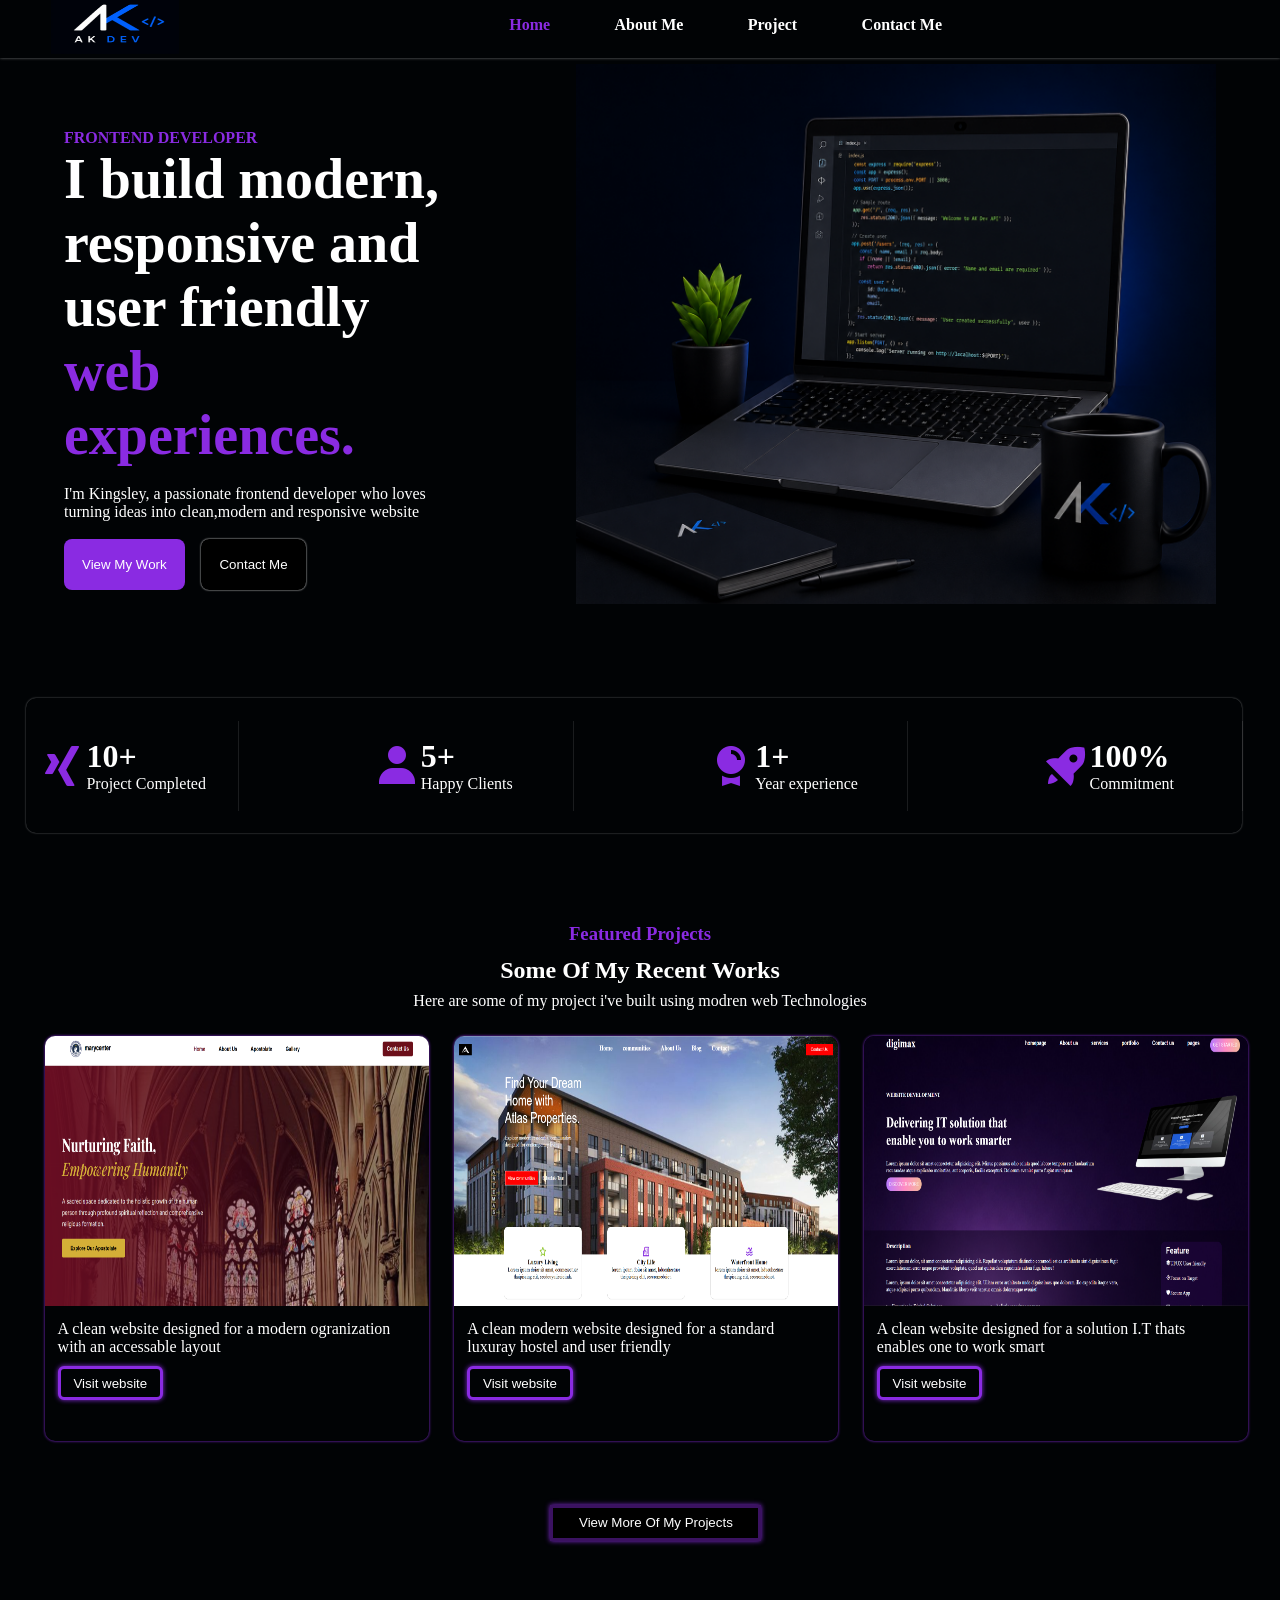
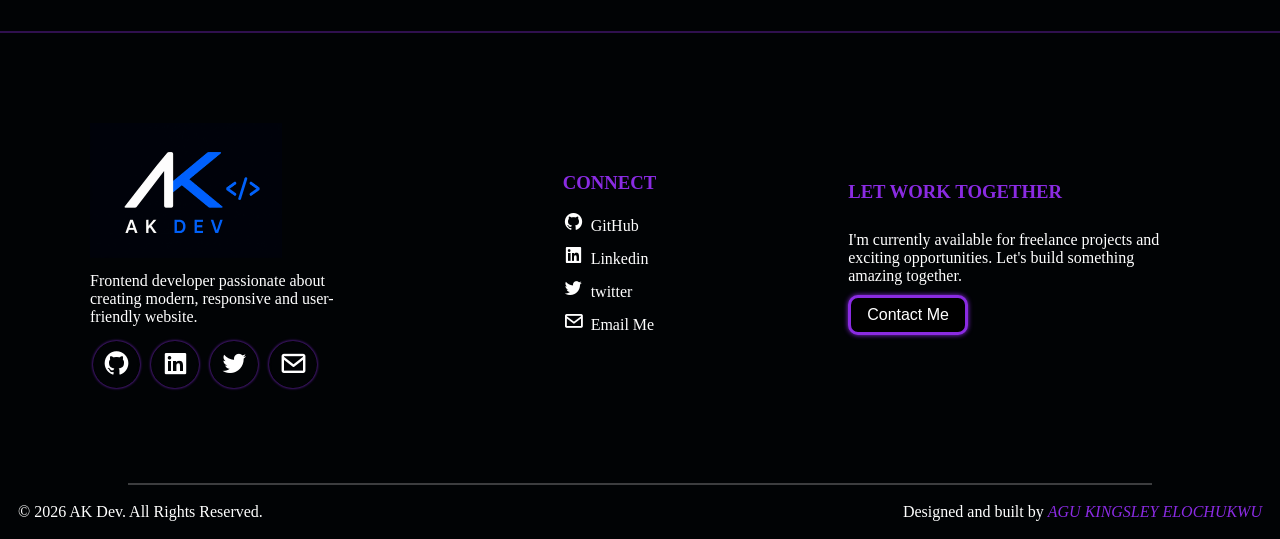
<file: index.html>
<!DOCTYPE html>
<html lang="en">
<head>
    <meta charset="UTF-8">
    <meta name="viewport" content="width=device-width, initial-scale=1.0">

    <link rel="apple-touch-icon" sizes="180x180" href="./favicon/apple-touch-icon.png">
<link rel="icon" type="image/png" sizes="32x32" href="./favicon/favicon-32x32.png">
<link rel="icon" type="image/png" sizes="16x16" href="./favicon/favicon-16x16.png">
<link rel="manifest" href="/site.webmanifest">

    <link rel="stylesheet" href="styling.css">
    <link href='https://unpkg.com/boxicons@2.1.4/css/boxicons.min.css' rel='stylesheet'>
    <title>MY PORTFOLIO</title>
</head>
<body>
    <header>
        <nav>
            <div>
                 <img src="Images/icon2.png" alt="">
            </div>
            <div id="headul">
                <ul>
                    <li><a href="index.html" style="color:blueviolet ;"  id="home">Home</a></li>
                    <li> <a href="about.html">About Me</a></li>
                    <li><a href="project.html">Project</a></li>
                    <li><a href="contact.html">Contact Me</a></li>
                </ul>
            </div>

        </nav>
    </header>
     <section id="mediahead">

    <nav>

        <div>
            <img src="Images/icon2.png" alt="">
        </div>

        <!-- Hamburger -->
        <div class="hamburger" id="hamburger">

            <span></span>
            <span></span>
            <span></span>

        </div>

       <div id="mobile-menu">

            <ul>

                <li><a href="index.html">Home</a></li>
                <li><a href="about.html">About Me</a></li>
                <li><a href="project.html">Project</a></li>
                <li><a href="contact.html">Contact Me</a></li>

            </ul>

        </div>

    </nav>

</section>
    <main>
        <section class="sec1">
            <article class="art1">
                <div id="div1">
                    <h4>FRONTEND DEVELOPER</h4>
                    <h2>I build modern, responsive and user friendly </h2>
                    <h3>web experiences.</h3>
                    <p>I'm Kingsley, a passionate frontend developer who loves turning ideas into clean,modern and responsive website</p>
                    <button><a href="project.html">View My Work</a></button>
                    <button id="but1"><a href="contact.html">Contact Me</a></button>
                </div>
                <div>
                    <img src="Images/image2.png" alt="">
                </div>
            </article>
        </section>
        <section>
            <div id="div2">
    
                    <div class="box" id="box5">
                        <i class='bx bxl-xing icon'></i>
                        <div>
                            <h3>10+</h3>
                            <p>Project Completed</p>
                        </div>
                    </div>
                    
                    <div  class="box"  id="box6">
                        <i class='bx bxs-user icon'></i>
                        <div>
                            <h3>5+</h3>
                            <p>Happy Clients</p>
                        </div>
                    </div>
                  
                    <div class="box"  id="box7">
                        <i class='bx bxs-award icon' ></i>
                        <div>
                            <h3>1+</h3>
                           <p>Year experience</p>
                        </div>
                    </div>
                    
                    <div class="box"  id="box5">
                        <i class='bx bxs-rocket icon'></i>
                        <div>
                            <h3>100%</h3>
                            <p>Commitment</p>
                        </div>
                    </div>
    
            </div>
        </section>
        
        <section class="sec2">
           <div class="div">
             <h3>Featured Projects</h3>
            <h2>Some Of My Recent Works</h2>
            <p>Here are some of my project i've built using modren web Technologies</p>
           </div>
            <div id="div0">
               <a href="https://elochukwu16.github.io/marycenter/" target="_blank">
                 <div class="box1" id="box1">
                    <img src="Images/marycenter.png" alt="">
                    <p>A clean website designed for a modern ogranization with an accessable layout</p>
                    <button><a href="https://elochukwu16.github.io/marycenter/" target="_blank">Visit website</a></button>
                </div>
               </a>
               <a href="https://elochukwu16.github.io/defence/" target="_blank">
                 <div class="box1"  id="box2">
                    <img src="Images/altas.png" alt="">
                    <p>A clean modern website designed for a standard luxuray hostel and user friendly</p>
                    <button><a href="https://elochukwu16.github.io/defence/" target="_blank">Visit website</a></button>
                </div>
               </a>
                <a href="https://elochukwu16.github.io/digimax/" target="_blank">
                    <div class="box1"  id="box3">
                    <img src="Images/digmax.png" alt="">
                    <p>A clean website designed for a solution I.T thats enables one to work smart</p>
                    <button><a href="https://elochukwu16.github.io/digimax/" target="_blank">Visit website</a></button>
                </div>
                </a>

            </div>
            <button id="but4"><a href="project.html">View More Of My Projects</a></button>
        </section>
    </main>
    <footer>
        <section class="sec3">
            <hr>
            <article class="art2">
                <div>
                    <img src="Images/icon2.png" alt="">
                    <p>Frontend developer passionate about creating modern, responsive and user-friendly website.</p>
                    <a href="https://github.com/Elochukwu16" target="_blank" rel="noopener noreferrer"><i class='bx bxl-github bx-border-circle icon3'></i></a>
                    
                    <a href="https://www.linkedin.com/in/elochukwu-kingsley-59264a41a?utm_source=share_via&utm_content=profile&utm_medium=member_android" target="_blank" rel="noopener noreferrer"><i class='bx bxl-linkedin-square bx-border-circle icon3' ></i></a>
                    
                    <a href="https://x.com/Guess_wat1" target="_blank" rel="noopener noreferrer"> <i class='bx bxl-twitter bx-border-circle icon3' ></i></a>
                    
                    <a href="mailto:elochukwukingsley09@gmail.com" target="_blank" rel="noopener noreferrer"><i class='bx bx-envelope bx-border-circle icon3' ></i></a>
                    
                </div>
               
                <div>
                    <h3>CONNECT</h3>
                    <ul>
                        <li> <i class='bx bxl-github icon4'></i>GitHub</li>
                        <li>  <i class='bx bxl-linkedin-square icon4' ></i>Linkedin</li>
                        <li> <i class='bx bxl-twitter icon4' ></i>twitter</li>
                        <li>  <i class='bx bx-envelope icon4' ></i>Email Me</li>
                    </ul>
                </div>
                <div>
                    <h3>LET WORK TOGETHER</h3>
                    <p>I'm currently available for freelance projects and exciting opportunities. Let's build something amazing together.</p>
                    <button> <a href="contact.html">Contact Me</a></button>
                </div>
            </article>
            <hr id="hr1">
            <div id="div3">
                <p>© 2026 AK Dev. All Rights Reserved.</p>
                <p>Designed and built by <i>AGU KINGSLEY ELOCHUKWU</i></p>
            </div>
        </section>
    </footer>
    <script src="script.js"></script>
</body>
</html>
</file>
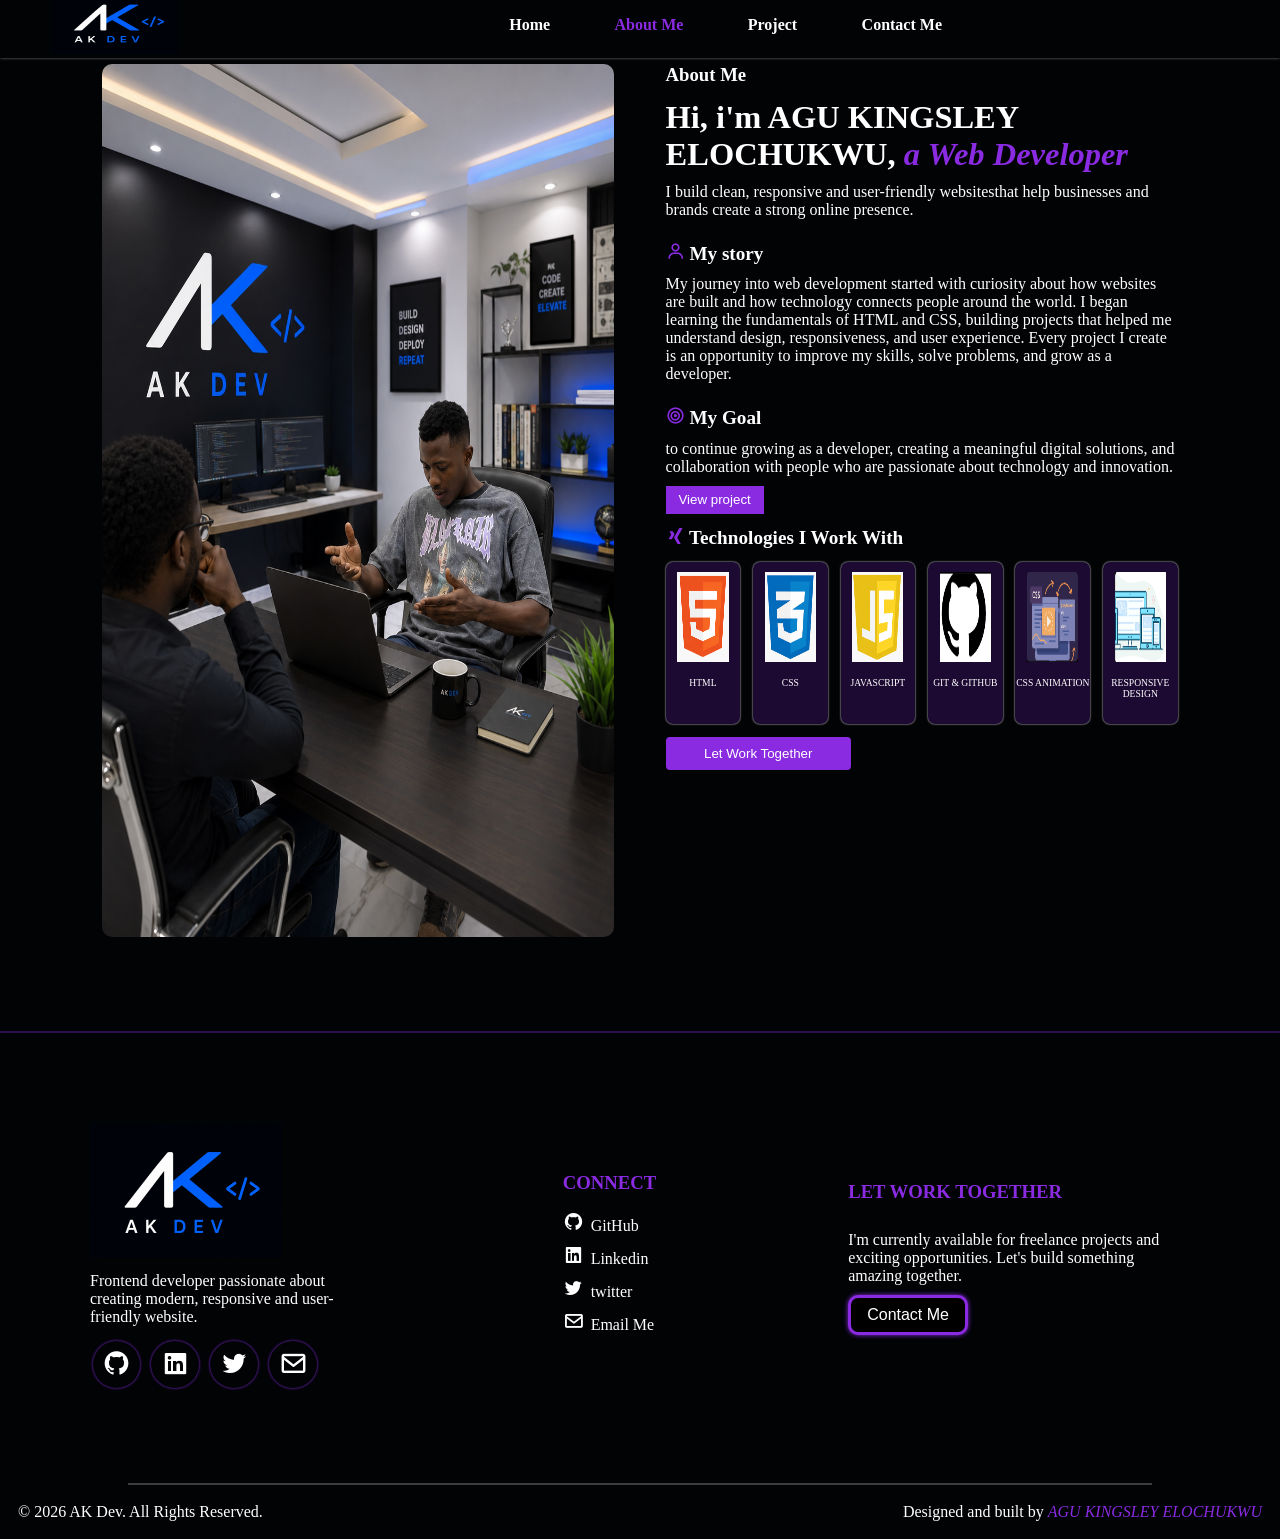
<file: about.html>
<!DOCTYPE html>
<html lang="en">
<head>
    <meta charset="UTF-8">
    <meta name="viewport" content="width=device-width, initial-scale=1.0">
  <link rel="apple-touch-icon" sizes="180x180" href="./favicon/apple-touch-icon.png">
<link rel="icon" type="image/png" sizes="32x32" href="./favicon/favicon-32x32.png">
<link rel="icon" type="image/png" sizes="16x16" href="./favicon/favicon-16x16.png">
<link rel="manifest" href="/site.webmanifest">
    <link rel="stylesheet" href="styling.css">
    <link href='https://unpkg.com/boxicons@2.1.4/css/boxicons.min.css' rel='stylesheet'>
    <title>MY PORTFOLIO</title>
</head>
<body>
    <header>
         <nav>
            <div>
                 <img src="Images/icon2.png" alt="">
            </div>
            <div id="headul">
                <ul>
                    <li><a href="index.html">Home</a></li>
                    <li><a href="about.html" style="color: blueviolet;"  id="about">About Me</a></li>
                    <li><a href="project.html">Project</a></li>
                    <li><a href="contact.html">Contact Me</a></li>
                </ul>
            </div>

        </nav>
    </header>
   <section id="mediahead">

    <nav>

        <div>
            <img src="Images/icon2.png" alt="">
        </div>

        <!-- Hamburger -->
        <div class="hamburger" id="hamburger">

            <span></span>
            <span></span>
            <span></span>

        </div>

       <div id="mobile-menu">

            <ul>

                <li><a href="index.html">Home</a></li>
                <li><a href="about.html">About Me</a></li>
                <li><a href="project.html">Project</a></li>
                <li><a href="contact.html">Contact Me</a></li>

            </ul>

        </div>

    </nav>

</section>
    <main>
        <section id="sec4">
            <div id="div4">
                <img src="Images/image3.png" alt="">
            </div>
            <div id="div5">
                <h3> About Me</h3>
                <h2>Hi, i'm AGU KINGSLEY ELOCHUKWU, <i>a Web Developer</i></h2>
                <p> I build clean, responsive and user-friendly websitesthat help businesses and brands create a strong online presence.</p>

                <h4> <i class='bx bx-user'></i>  My story</h4>
                <p>My journey into web development started with curiosity about how websites are built and how technology connects people around the world. I began learning the fundamentals of HTML and CSS, building projects that helped me understand design, responsiveness, and user experience.

                Every project I create is an opportunity to improve my skills, solve problems, and grow as a developer.</p>

                <h4> <i class='bx bx-bullseye'></i>  My Goal</h4>
                <p>to continue growing as a developer, creating a meaningful digital solutions, and collaboration with people who are passionate about technology and innovation.</p>
                <button id="but2"><a href="project.html">View project</a></button>

                <h4> <i class='bx bxl-xing' ></i>  Technologies I Work With</h4>
                <article id="art3">
                    <div>
                      <img src="Images/html.png" alt="">
                      <p>HTML</p>
                    </div>
                    <div>
                        <img src="Images/css.png" alt="">
                        <p>CSS</p>
                    </div>
                    <div>
                        <img src="Images/java.png" alt="">
                        <p>JAVASCRIPT</p>
                    </div>
                    <div>
                        <img src="Images/git.png" alt="">
                        <p>GIT & GITHUB</p>
                    </div>
                    <div>
                        <img src="Images/anime.png" alt="">
                        <p>CSS ANIMATION</p>
                    </div>
                    <div>
                        <img src="Images/responsive.png" alt="">
                        <p>RESPONSIVE DESIGN</p>
                    </div>
                </article>
                <button id="but3"><a href="contact.html">Let Work Together</a></button>
            </div>
        </section>
    </main>

     <footer>
        <section class="sec3">
            <hr>
            <article class="art2">
                <div>
                    <img src="Images/icon2.png" alt="">
                    <p>Frontend developer passionate about creating modern, responsive and user-friendly website.</p>
                   <a href="https://github.com/Elochukwu16" target="_blank" rel="noopener noreferrer"><i class='bx bxl-github bx-border-circle icon3'></i></a>
                    
                    <a href="https://www.linkedin.com/in/elochukwu-kingsley-59264a41a?utm_source=share_via&utm_content=profile&utm_medium=member_android" target="_blank" rel="noopener noreferrer"><i class='bx bxl-linkedin-square bx-border-circle icon3' ></i></a>
                    
                    <a href="https://x.com/Guess_wat1" target="_blank" rel="noopener noreferrer"> <i class='bx bxl-twitter bx-border-circle icon3' ></i></a>
                    
                    <a href="mailto:elochukwukingsley09@gmail.com" target="_blank" rel="noopener noreferrer"><i class='bx bx-envelope bx-border-circle icon3' ></i></a>
                    
                </div>
               
                <div>
                    <h3>CONNECT</h3>
                    <ul>
                        <li> <i class='bx bxl-github icon4'></i>GitHub</li>
                        <li>  <i class='bx bxl-linkedin-square icon4' ></i>Linkedin</li>
                        <li> <i class='bx bxl-twitter icon4' ></i>twitter</li>
                        <li>  <i class='bx bx-envelope icon4' ></i>Email Me</li>
                    </ul>
                </div>
                <div>
                    <h3>LET WORK TOGETHER</h3>
                    <p>I'm currently available for freelance projects and exciting opportunities. Let's build something amazing together.</p>
                    <button>Contact Me</button>
                </div>
            </article>
            <hr id="hr1">
            <div id="div3">
                <p>© 2026 AK Dev. All Rights Reserved.</p>
                <p>Designed and built by <i>AGU KINGSLEY ELOCHUKWU</i></p>
            </div>
        </section>
    </footer>
    <script src="script.js"></script>
</body>
</html>
</file>
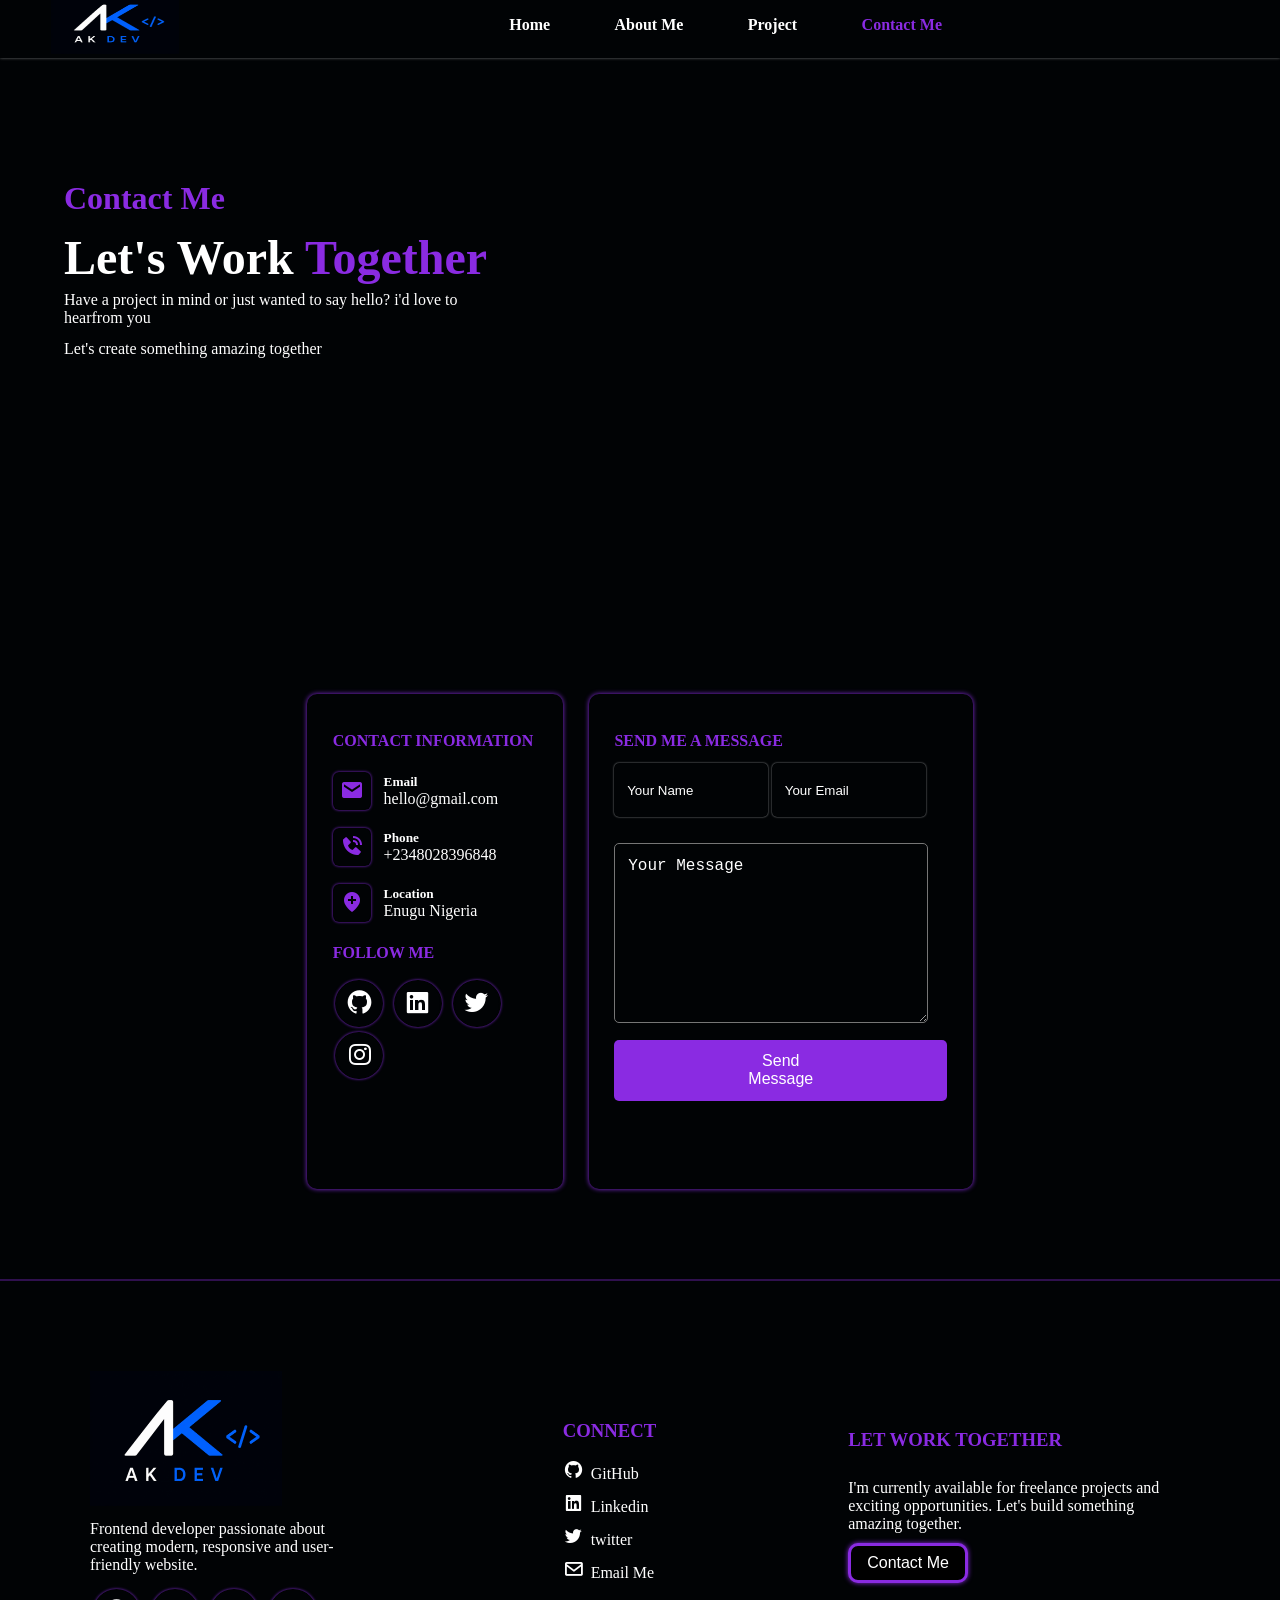
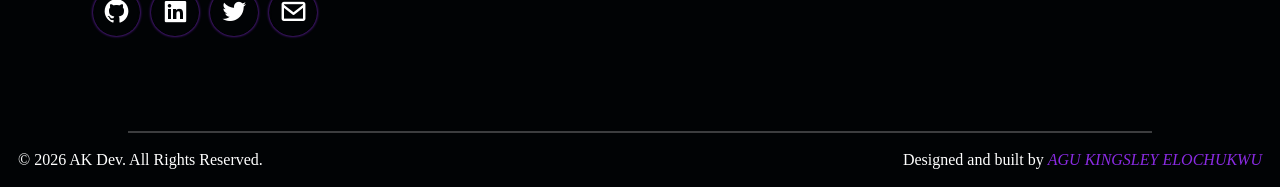
<file: contact.html>
<!DOCTYPE html>
<html lang="en">
<head>
    <meta charset="UTF-8">
    <meta name="viewport" content="width=device-width, initial-scale=1.0">
   <link rel="apple-touch-icon" sizes="180x180" href="./favicon/apple-touch-icon.png">
<link rel="icon" type="image/png" sizes="32x32" href="./favicon/favicon-32x32.png">
<link rel="icon" type="image/png" sizes="16x16" href="./favicon/favicon-16x16.png">
<link rel="manifest" href="/site.webmanifest">
    <link href='https://unpkg.com/boxicons@2.1.4/css/boxicons.min.css' rel='stylesheet'>
    <link rel="stylesheet" href="styling.css">
    <title>MY PORTFOLIO</title>
</head>
<body>
     <header>
        <nav>
            <div>
                 <img src="Images/icon2.png" alt="">
            </div>
            <div id="headul">
                <ul>
                    <li><a href="index.html">Home</a></li>
                    <li> <a href="about.html">About Me</a></li>
                    <li><a href="project.html">Project</a></li>
                    <li><a href="contact.html" style="color: blueviolet;"  id="contact">Contact Me</a></li>
                </ul>
            </div>

        </nav>
    </header>
    <section id="mediahead">

    <nav>

        <div>
            <img src="Images/icon2.png" alt="">
        </div>

        <!-- Hamburger -->
        <div class="hamburger" id="hamburger">

            <span></span>
            <span></span>
            <span></span>

        </div>

       <div id="mobile-menu">

            <ul>

                <li><a href="index.html">Home</a></li>
                <li><a href="about.html">About Me</a></li>
                <li><a href="project.html">Project</a></li>
                <li><a href="contact.html">Contact Me</a></li>

            </ul>

        </div>

    </nav>

</section>
    <main>
        <section class="sec5">
                <article>
                    <div id="div9">
                    <h4>Contact Me</h4>
                    <h2>Let's Work <i>Together</i></h2>
                    <p>Have a project in mind or just wanted to say hello? i'd love to hearfrom you</p>
                    <p>Let's create something amazing together</p>
                   </div>
                   <!-- <div id="div10">
                    <img src="Images/message.png" alt="">
                   </div> -->
                </article>
               

        </section>
        <section class="sec6">
            <article>
                <div id="div11">
                    <h4>CONTACT INFORMATION</h4>
                    <div class="icon6">
                      <i class='bx bxs-envelope bx-border'></i>
                      <div>
                        <h5>Email</h5>
                        <p>hello@gmail.com</p>
                      </div>
                    </div>
                    <div class="icon6" >
                        <i class='bx bxs-phone-call bx-border' ></i>
                        <div>
                            <h5>Phone</h5>
                            <p>+2348028396848</p>
                        </div>
                    </div>
                    <div class="icon6">
                        <i class='bx bxs-location-plus bx-border' ></i>
                        <div>
                            <h5>Location</h5>
                            <p>Enugu Nigeria</p>
                        </div>
                    </div>

                    <div>
                        <h4>FOLLOW ME</h4>
                       <a href="https://github.com/Elochukwu16" target="_blank" rel="noopener noreferrer"><i class='bx bxl-github bx-border-circle icon3'></i></a>
                    
                    <a href="https://www.linkedin.com/in/elochukwu-kingsley-59264a41a?utm_source=share_via&utm_content=profile&utm_medium=member_android" target="_blank" rel="noopener noreferrer"><i class='bx bxl-linkedin-square bx-border-circle icon3' ></i></a>
                    
                    <a href="https://x.com/Guess_wat1" target="_blank" rel="noopener noreferrer"> <i class='bx bxl-twitter bx-border-circle icon3' ></i></a>
                        <i class='bx bxl-instagram  bx-border-circle' ></i>
                    </div>
                </div>
                <div id="div12">
                    <h4>SEND ME A MESSAGE</h4>
                    <form action="">
                        <div>
                          <input type="text" placeholder="Your Name">
                          <input type="email" placeholder="Your Email">
                        </div>
                        <textarea name="" id="">Your Message</textarea>
                        <button>Send Message</button>
                       
                    </form>
                </div>
            </article>
        </section>
    </main>
     <footer>
        <section class="sec3">
            <hr>
            <article class="art2">
                <div>
                    <img src="Images/icon2.png" alt="">
                    <p>Frontend developer passionate about creating modern, responsive and user-friendly website.</p>
                    <a href="https://github.com/Elochukwu16" target="_blank" rel="noopener noreferrer"><i class='bx bxl-github bx-border-circle icon3'></i></a>
                    
                    <a href="https://www.linkedin.com/in/elochukwu-kingsley-59264a41a?utm_source=share_via&utm_content=profile&utm_medium=member_android" target="_blank" rel="noopener noreferrer"><i class='bx bxl-linkedin-square bx-border-circle icon3' ></i></a>
                    
                    <a href="https://x.com/Guess_wat1" target="_blank" rel="noopener noreferrer"> <i class='bx bxl-twitter bx-border-circle icon3' ></i></a>
                    
                    <a href="mailto:elochukwukingsley09@gmail.com" target="_blank" rel="noopener noreferrer"><i class='bx bx-envelope bx-border-circle icon3' ></i></a>
                    
                </div>
               
                <div>
                    <h3>CONNECT</h3>
                    <ul>
                        <li> <i class='bx bxl-github icon4'></i>GitHub</li>
                        <li>  <i class='bx bxl-linkedin-square icon4' ></i>Linkedin</li>
                        <li> <i class='bx bxl-twitter icon4' ></i>twitter</li>
                        <li>  <i class='bx bx-envelope icon4' ></i>Email Me</li>
                    </ul>
                </div>
                <div>
                    <h3>LET WORK TOGETHER</h3>
                    <p>I'm currently available for freelance projects and exciting opportunities. Let's build something amazing together.</p>
                    <button> <a href="contact.html">Contact Me</a></button>
                </div>
            </article>
            <hr id="hr1">
            <div id="div3">
                <p>© 2026 AK Dev. All Rights Reserved.</p>
                <p>Designed and built by <i>AGU KINGSLEY ELOCHUKWU</i></p>
            </div>
        </section>
    </footer>
  <script src="script.js"></script>
</body>
</html>
</file>
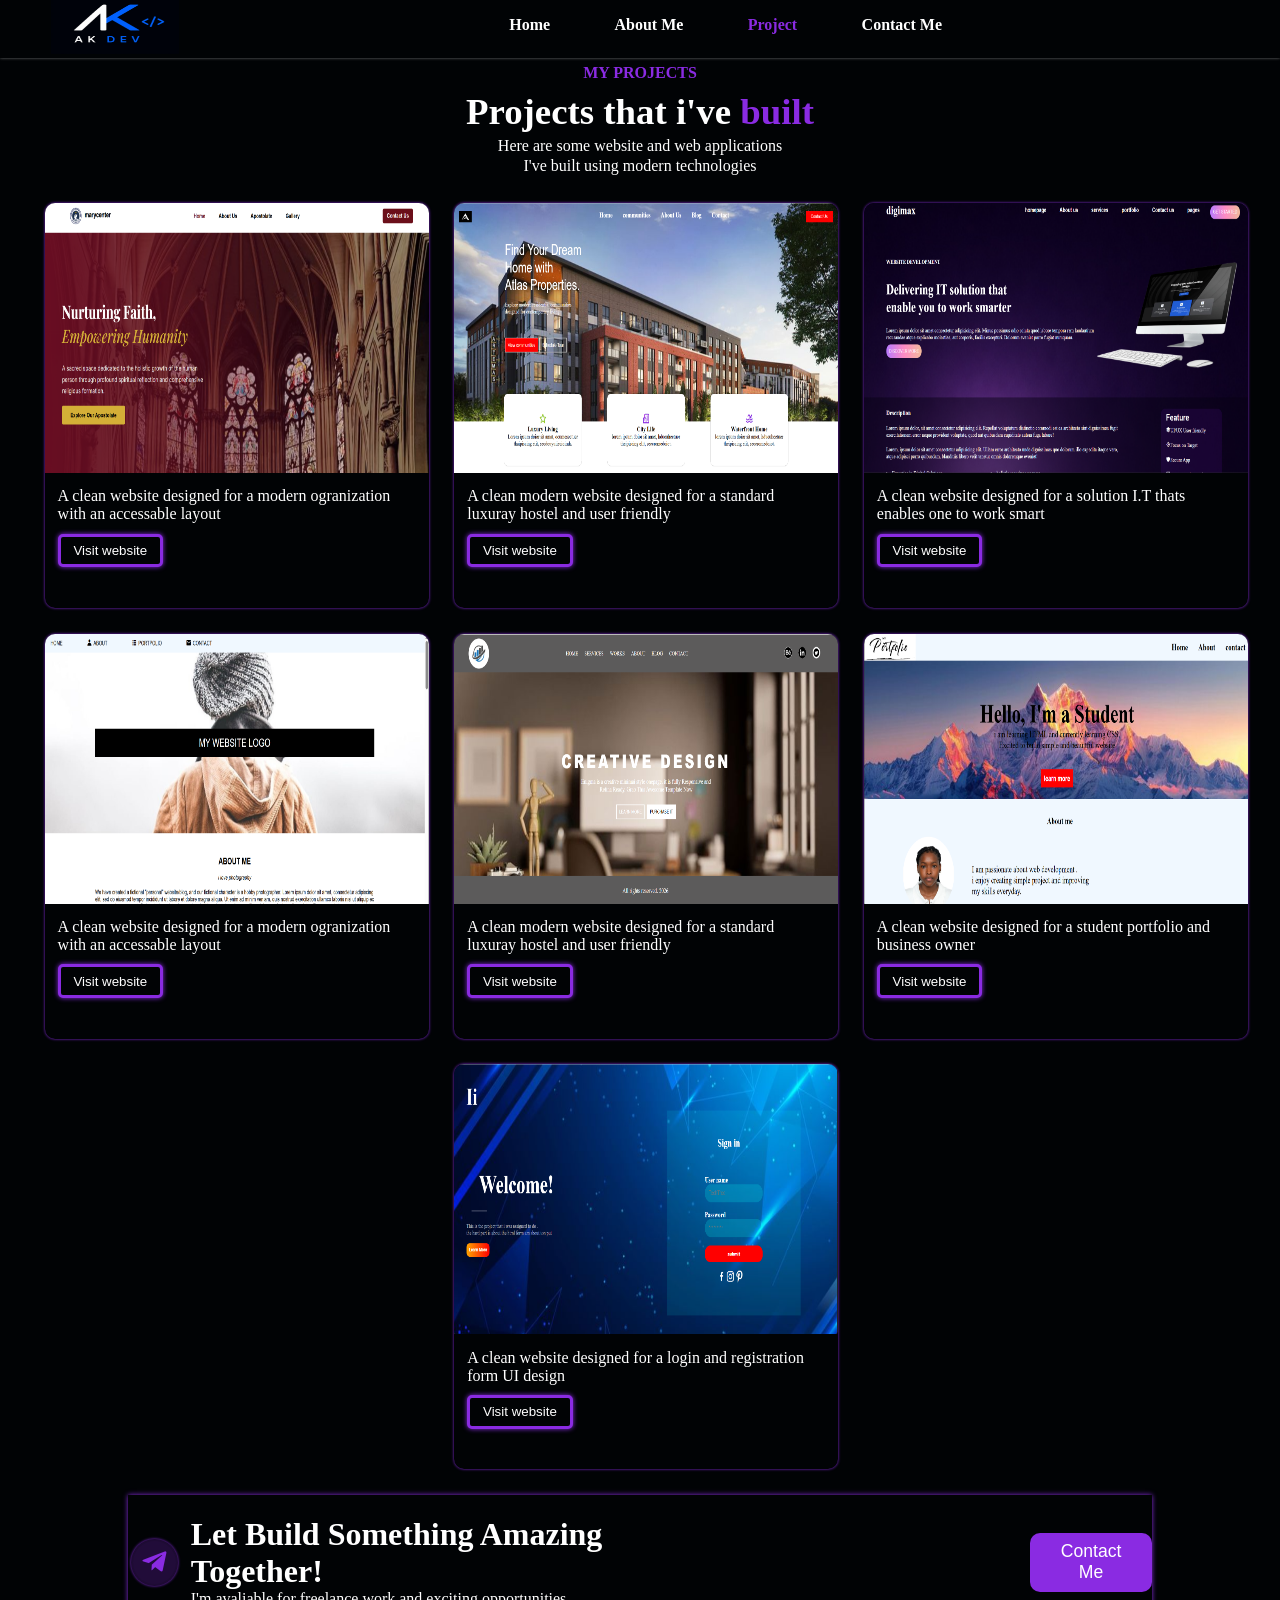
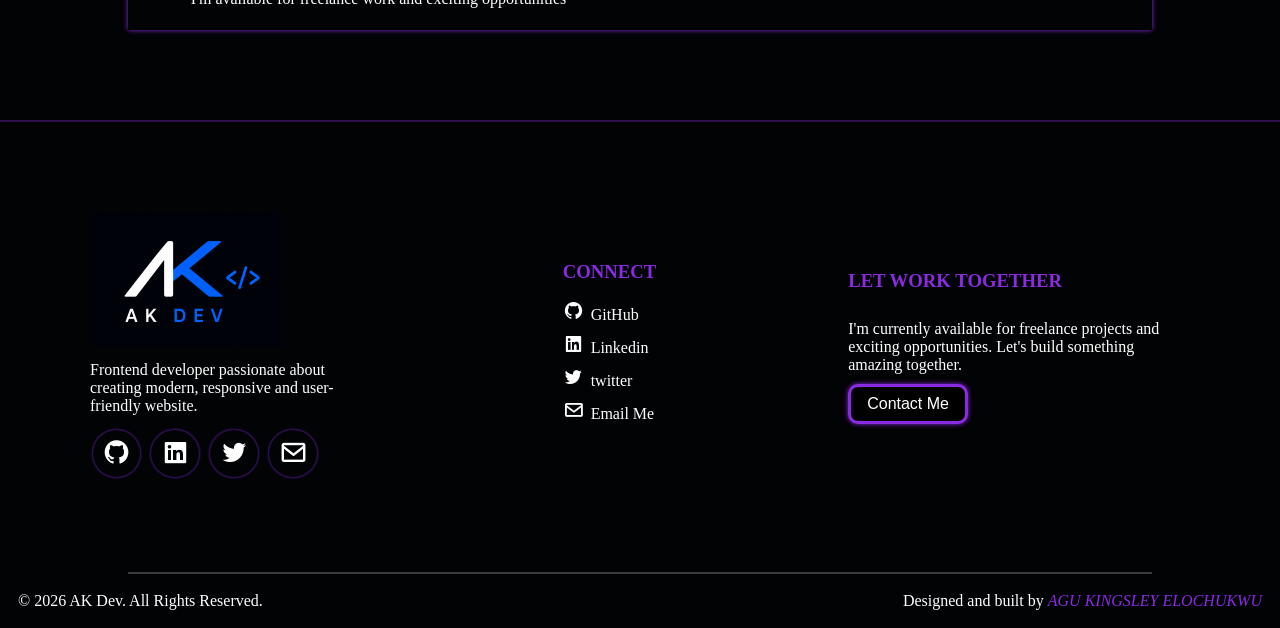
<file: project.html>
<!DOCTYPE html>
<html lang="en">
<head>
    <meta charset="UTF-8">
    <meta name="viewport" content="width=device-width, initial-scale=1.0">
   <link rel="apple-touch-icon" sizes="180x180" href="./favicon/apple-touch-icon.png">
<link rel="icon" type="image/png" sizes="32x32" href="./favicon/favicon-32x32.png">
<link rel="icon" type="image/png" sizes="16x16" href="./favicon/favicon-16x16.png">
<link rel="manifest" href="/site.webmanifest">
    <link href='https://unpkg.com/boxicons@2.1.4/css/boxicons.min.css' rel='stylesheet'>
    <link rel="stylesheet" href="styling.css">
    <title>MY PORTFOLIO</title>
</head>
<body>
    <header>
        <nav>
            <div>
                 <img src="Images/icon2.png" alt="">
            </div>
            <div id="headul">
                <ul>
                    <li><a href="index.html">Home</a></li>
                    <li> <a href="about.html">About Me</a></li>
                    <li><a href="project.html" style="color: blueviolet;" id="project">Project</a></li>
                    <li><a href="contact.html">Contact Me</a></li>
                </ul>
            </div>

        </nav>
    </header>
     <section id="mediahead">

    <nav>

        <div>
            <img src="Images/icon2.png" alt="">
        </div>

        <!-- Hamburger -->
        <div class="hamburger" id="hamburger">

            <span></span>
            <span></span>
            <span></span>

        </div>

       <div id="mobile-menu">

            <ul>

                <li><a href="index.html">Home</a></li>
                <li><a href="about.html">About Me</a></li>
                <li><a href="project.html">Project</a></li>
                <li><a href="contact.html">Contact Me</a></li>

            </ul>

        </div>

    </nav>

</section>
    <main>
        <section>
            <div id="div6">
                <h4>MY PROJECTS</h4>
                <h2>Projects that i've <i>built</i></h2>
                <p>Here are some website and web applications</p>
                <p>I've built using modern technologies</p>
            </div>
            <article class="art4">
                <a href="https://elochukwu16.github.io/marycenter/" target="_blank">
                 <div class="box2" id="box1">
                    <img src="Images/marycenter.png" alt="">
                    <p>A clean website designed for a modern ogranization with an accessable layout</p>
                    <button><a href="https://elochukwu16.github.io/marycenter/" target="_blank">Visit website</a></button>
                </div>
               </a>
               <a href="https://elochukwu16.github.io/defence/" target="_blank">
                 <div class="box2" id="box2">
                    <img src="Images/altas.png" alt="">
                    <p>A clean modern website designed for a standard luxuray hostel and user friendly</p>
                    <button><a href="https://elochukwu16.github.io/defence/" target="_blank">Visit website</a></button>
                </div>
               </a>
                <a href="https://elochukwu16.github.io/digimax/" target="_blank">
                    <div class="box2" id="box3">
                    <img src="Images/digmax.png" alt="">
                    <p>A clean website designed for a solution I.T thats enables one to work smart</p>
                    <button><a href="https://elochukwu16.github.io/digimax/" target="_blank">Visit website</a></button>
                </div>
                </a>

            </article>
            <article class="art4">
                 <a href=" https://elochukwu16.github.io/project-template/" target="_blank">
                 <div class="box2" id="box2">
                    <img src="Images/project.png" alt="">
                    <p>A clean website designed for a modern ogranization with an accessable layout</p>
                    <button><a href=" https://elochukwu16.github.io/project-template/" target="_blank">Visit website</a></button>
                </div>
               </a>
               <a href="https://elochukwu16.github.io/creative-design/" target="_blank">
                 <div class="box2" id="box1">
                    <img src="Images/img1.png" alt="">
                    <p>A clean modern website designed for a standard luxuray hostel and user friendly</p>
                    <button><a href="https://elochukwu16.github.io/creative-design/" target="_blank">Visit website</a></button>
                </div>
               </a>
                <a href=" https://elochukwu16.github.io/myportolio/" target="_blank">
                    <div class="box2" id="box2">
                    <img src="Images/img2.png" alt="">
                    <p>A clean website designed for a student portfolio and business owner</p>
                    <button><a href=" https://elochukwu16.github.io/myportolio/" target="_blank">Visit website</a></button>
                </div>
                </a>
            </article>
            <article class="art4">
                <a href="https://elochukwu16.github.io/myproject/" target="_blank">
                    <div class="box2" id="box3">
                    <img src="Images/img3.png" alt="">
                    <p>A clean website designed for a login and registration form UI design</p>
                    <button><a href="https://elochukwu16.github.io/myproject/" target="_blank">Visit website</a></button>
            </article>

                <div id="div7">
                   <div id="div8">
                    <i class='bx bxl-telegram bx-border-circle icon5'></i>
                    <div>
                       <h3>Let Build Something Amazing Together!</h3>
                    <p>I'm avaliable for freelance work and exciting opportunities</p>
                    </div>
                   </div>
                    
                   <button><a href="contact.html">Contact Me</a></button>
                </div>
        </section>
    </main>
    <footer>
        <section class="sec3">
            <hr>
            <article class="art2">
                <div>
                    <img src="Images/icon2.png" alt="">
                    <p>Frontend developer passionate about creating modern, responsive and user-friendly website.</p>
                   <a href="https://github.com/Elochukwu16" target="_blank" rel="noopener noreferrer"><i class='bx bxl-github bx-border-circle icon3'></i></a>
                    
                    <a href="https://www.linkedin.com/in/elochukwu-kingsley-59264a41a?utm_source=share_via&utm_content=profile&utm_medium=member_android" target="_blank" rel="noopener noreferrer"><i class='bx bxl-linkedin-square bx-border-circle icon3' ></i></a>
                    
                    <a href="https://x.com/Guess_wat1" target="_blank" rel="noopener noreferrer"> <i class='bx bxl-twitter bx-border-circle icon3' ></i></a>
                    
                    <a href="mailto:elochukwukingsley09@gmail.com" target="_blank" rel="noopener noreferrer"><i class='bx bx-envelope bx-border-circle icon3' ></i></a>
                    
                </div>
               
                <div>
                    <h3>CONNECT</h3>
                    <ul>
                        <li> <i class='bx bxl-github icon4'></i>GitHub</li>
                        <li>  <i class='bx bxl-linkedin-square icon4' ></i>Linkedin</li>
                        <li> <i class='bx bxl-twitter icon4' ></i>twitter</li>
                        <li>  <i class='bx bx-envelope icon4' ></i>Email Me</li>
                    </ul>
                </div>
                <div>
                    <h3>LET WORK TOGETHER</h3>
                    <p>I'm currently available for freelance projects and exciting opportunities. Let's build something amazing together.</p>
                    <button> <a href="contact.html">Contact Me</a></button>
                </div>
            </article>
            <hr id="hr1">
            <div id="div3">
                <p>© 2026 AK Dev. All Rights Reserved.</p>
                <p>Designed and built by <i>AGU KINGSLEY ELOCHUKWU</i></p>
            </div>
        </section>
    </footer>
    <script src="script.js"></script>
</body>
</html>
</file>
<file: styling.css>
*{
    padding: 0%;
    margin: 0%;
    box-sizing: border-box;
   
}
body{
  background-color: #010305;
  color: white;
}
header{
    position: fixed;
    z-index: 1000;
    top: -1%;
    background-color: #010305;
    width: 100vw;
    box-shadow: rgba(255, 255, 255, 0.43) 0 0 3px;
}
#mediahead{
    display: none;
}
#headul.active{
    display:block;
}
nav{
    display: flex;
    align-items: center;
}
nav img{
    width: 10vw;
    height: 7vh;
    margin-right: 25vw;
    margin-left: 4vw;
}
#headul ul{
    display: flex;
    justify-content: center;
    align-items: center;
    gap: 3vw;
    list-style: none;
}

#about{
    color: blue;
}
#project{
    color: blue;
}
#contact{
    color: blue;
}
 #headul li a:hover {
  background-color: #892be270;
  color: white;
  border-radius: 5px;
}
 #headul a{
    color: white;
    text-decoration: none;
     padding: 10px 16px 18px 10px;
     font-weight: 600;
}
#home{
    color: #892be270;
}
.sec1{
    color: white;
    margin-top: 5vw;
}
.art1{
    display: flex;
    justify-content: center;
    align-items: center;
    gap: 10vw;

}
.art1 img{
    width: 50vw;
    height: 60vh;
    animation: imga 2s infinite ease alternate-reverse;
}
@keyframes imga {
  from {
    transform: scale(1);
  }
  to {
    transform: scale(1.05);
  }
}
#div1{
    width: 30vw;
    height: 60vh;
}
#div1 h4{
    color: blueviolet;
    margin-top: 7vh;
}
#div1 h2{
    font-size: 3.5rem;
}
#div1 h3{
     font-size: 3.5rem;
     color: blueviolet;
     margin-bottom: 2vh;
}
.art1 button{
    margin-top: 2vh;
    padding: 2vh;
    background-color: blueviolet;
    color: white;
    font-weight: 400;
    border-radius: 8px;
    border: none;
}
/* .art1 button:hover {
  background-color:;
} */
.art1 button a{
    text-decoration: none;
    color: white;
}
#but1{
    margin-left: 1vw;
    background-color: black;
    box-shadow: white 0 0 2px;
}
.box{
    display: flex;
    align-items: center;
    width: 20vw;
    height: 10vh;
    box-shadow: #ffffff1a 1px 0 0 ;
    padding-left: 1vw;
}
#div2{
    display: flex;
    justify-content: center;
    align-items: center;
    gap: 10%;
    margin-top: 10vh;
     box-shadow: rgba(255, 255, 255, 0.418) 0 0 2px;
     width: 95vw;
     height: 15vh;
     margin-left: 2vw;
     border-radius: 10px;
}
.icon{
    font-size: 3rem;
    color: blueviolet;
}
#box5 {
  animation: bounce 3s infinite ease alternate-reverse;
}
@keyframes bounce {
  from {
    transform: translateY(0);
  }
  to {
    transform: translateY(-10px);
  }
}
#box6 {
  animation: box6 2.5s infinite ease alternate-reverse;
}
@keyframes box6 {
  from {
    transform: translateY(0);
  }
  to {
    transform: translateY(-10px);
  }
}
#box7 {
  animation: box7 3.1s infinite ease alternate-reverse;
}
@keyframes box7 {
  from {
    transform: translateY(0);
  }
  to {
    transform: translateY(-10px);
  }
}
.box h3{
    font-size: 2rem;
}
.sec2 h3{
    color: blueviolet;
    margin-bottom: 1vw;
}
.sec2 h2{
    margin-bottom: 0.6vw;
}
#div0{
    display: flex;
    justify-content: center;
    align-items: center;
    gap:1vw;
}
#div0 a{
    color: white;
    text-decoration: none;
}
.box1{
    width: 30vw;
    height: 45vh;
    box-shadow: blueviolet 0 0 3px;
    border-radius: 10px;
    
}
.div{
    text-align: center;
    margin-top: 5vw;
    padding: 2vw;
}
.box1 img{
    width: 30vw;
    height: 30vh;
    border-top-right-radius: 10px ;
    border-top-left-radius:10px ;
}
.box1 button{
    background-color: #010305;
    box-shadow: blueviolet 0 0 5px;
    border: blueviolet solid;
    padding: 0.5vw 1vw;
    border-radius: 6px;
    margin-left: 1vw;

}
#box1 {
  animation: pulse 3s infinite ease alternate-reverse;
}
@keyframes pulse {
  from {
    transform: scale(1);
  }
  to {
    transform: scale(1.05);
  }
}
#box2 {
  animation: box2 2.6s infinite ease alternate-reverse;
}
@keyframes box2 {
  from {
    transform: scale(1);
  }
  to {
    transform: scale(1.06);
  }
}
#box3 {
  animation: box3 3.3s infinite ease alternate-reverse;
}
@keyframes box3 {
  from {
    transform: scale(1);
  }
  to {
    transform: scale(1.06);
  }
}
.box1 p{
    padding: 0.8vw 1vw;
}
#but4{
    background-color: black;
    box-shadow: blueviolet 0 0 5px;
    color: white;
    border: rgba(137, 43, 226, 0.433) solid;
    padding: 0.6vw 2vw;
    margin-left: 43vw;
    margin-top: 5vw;
}
#but4  a{
    color: white;
    text-decoration: none;
}
.art2{
    display: flex;
    justify-content: center;
    align-items: center;
    gap: 15vw;
    margin: 10vh;
}
.art2 img{
    width: 15vw;
    height: 15vh;
}
.art2 h3{
    color: blueviolet;
    margin-bottom: 2vh;
}
.art2 ul{
     list-style: none;
}
.art2 li{
    padding-bottom: 10px;
}
.art2 p{
    padding: 10px 0px;
}
.art2 a{
    color: white;
}
.icon3{
    font-size: 1.5rem;
    box-shadow: white 0 0 2px;
    margin: 5px;

}
.icon4{
    font-size: 1.3rem;
    margin-right: 7px;
    
}
.art2 button{
    background-color: black;
    color: white;
    box-shadow: blueviolet 0 0 5px;
    padding: 8px 16px;
    font-size: 1rem;
    border-radius: 10px;
    border: solid blueviolet;
    
}
.art2 button a{
    text-decoration: none;
    color: white;
}
.sec3 hr{
    background-color: rgba(137, 43, 226, 0.334);
    margin-top: 10vh;
    height: 2px;
    border: blueviolet;
}
#div3{
    display: flex;
    justify-content: center;
    align-items: center;
    gap: 50vw;
    margin-bottom: 2vh;
}
#div3 i{
    color: blueviolet;
}
#hr1{
    background-color: rgba(255, 255, 255, 0.233);
    height: 2px;
    width: 80vw;
    margin-left: 10vw;
    margin-bottom: 2vh;
}
#sec4{
    display: flex;
    justify-content: center;
    gap: 4vw;
     margin-top: 5vw;
}
#div4 img{
     width: 40vw;
     height: 97vh;
     border-radius: 10px;
}
#art3{
    display: flex;
    gap: 1vw
}
#art3 img{
    width: 4vw;
    height: 10vh;
}
#art3 p{
    font-size: 0.6rem;
    padding: 0;
}
#art3 div{
    width: 7vw;
    height: 18vh;
    text-align: center;
    background-color: rgba(137, 43, 226, 0.203);
    padding-top: 2%;
    border-radius: 7px;
    margin-top: 1vw;
    box-shadow: white 0 0 2px;
}
#div5{
    width: 40vw;
    height: 92vh;
}
#div5 h2{
    font-size: 2.03rem;
    padding: 1vw 0 0 0;
}
#div5 i{
    color: blueviolet;
    
}
#div5 p{
    padding: 0.8vw 0;
}
#div5 h4{
    padding-top: 1vw;
    font-size: 1.2rem;
}
#but3{
    padding: 0.7vw 3vw;
    margin-top: 1vw;
    background-color: blueviolet;
    color: white;
    border: none;
    border-radius: 4px;
}
#but3 a{
    text-decoration: none;
    color: white;
}
#but2{
    padding: 0.5vw 1vw ;
    background-color: blueviolet;
    color: white;
    border: none;
}
#but2 a{
    text-decoration: none;
    color: white;
}
.box2{
    width: 30vw;
    height: 45vh;
    box-shadow: blueviolet 0 0 3px;
    border-radius: 10px;
}
    
.box2 img{
    width: 30vw;
    height: 30vh;
    border-top-right-radius: 10px ;
    border-top-left-radius:10px ;
}
.box2 button{
    background-color: #010305;
    box-shadow: blueviolet 0 0 5px;
    border: blueviolet solid;
    padding: 0.5vw 1vw;
    border-radius: 5px;
    margin-left: 1vw;

}
.box2 p{
    padding: 0.8vw 1vw;
}
.art4{
    display: flex;
    justify-content: center;
    align-items: center;
    gap: 1vw;
    margin: 2vw;
}
.art4  a{
    color: white;
    text-decoration: none;
}
#div6{
    text-align: center;
     margin-top: 5vw;
}
#div6 h4{
    color: blueviolet;
    padding-bottom: 0.6vw;
}
#div6 i{
    color: blueviolet;
    font-style: normal;
}
#div6 h2{
    font-size: 2.3rem;
    padding-bottom: 0.3vw;
}
#div6 p{
    padding-bottom: 0.2vw;
}
#div7{
    display: flex;
    justify-content: center;
    align-items: center;
    gap: 26vw;
    box-shadow: blueviolet 0 0 5px;
    width: 80vw;
    margin-left: 10vw;
    height: 15vh;
    background-color: rgba(137, 43, 226, 0);
}
#div8{
    display: flex;
    /* justify-content: center; */
    align-items: center;
    gap: 1vw;
}
.icon5{
    font-size: 2.5rem;
    box-shadow: blueviolet 0 0 3px;
    color: blueviolet;
    background-color: rgba(137, 43, 226, 0.238);
}
#div7 h3{
    font-size: 2rem;
}
#div7 button{
    background-color: blueviolet;
    color: white;
    padding: 0.7vw 1.5vw;
    border: none;
    border-radius: 10px;
    font-size: 1.1rem;
}
#div7 button a{
    text-decoration: none;
    color: white;
}
/* .sec5 article{
   display: flex;
   justify-content: center;
}
#div10 img{
    width: 60vw;
    height: 50vh;
} */
 .sec5{
    background-image:linear-gradient(to left,rgba(0, 0, 0, 0.432)), url(Images/message.png);
    background-repeat: no-repeat;
    background-size: cover;
    height: 70vh;
 }
 #div9{
    width: 40vw;
    padding-top: 20vh;
    padding-left: 5vw;
 }
 #div9 h4{
    color: blueviolet;
    padding-bottom: 1vw;
    font-size: 2rem;
 }
 #div9 h2{
    font-size: 3rem;
    padding-bottom: 0.5vw;
 }
 #div9 i{
    color: blueviolet;
    font-style: normal;
    
 }
 #div9 p{
      padding-bottom: 1vw;
 }
 .sec6 article{
    display: flex;
    justify-content: center;
    gap: 2vw;
    margin-top: 5vw;
 }
 .sec6 article h4{
    color: blueviolet;
 }
 #div11{
    width: 20vw;
    height: 55vh;
    box-shadow: blueviolet 0 0 5px;
    border-radius: 10px;
    padding: 2vw;

 }
 #div11 a{
    color: white;
 }
 #div11 h4{
    padding: 1vw 0;
 }
 .icon6{
    display: flex;
    align-items: center;
    gap: 1vw;
    padding: 0.7vw 0vw;
 }
 .bx-border{
    box-shadow: blueviolet 0 0 3px;
    color: blueviolet;
    font-size: 1.5rem;
 }
 .bx-border-circle{
      box-shadow: blueviolet 0 0 3px;
    font-size: 1.8rem;
    margin-left: 0.2vw;
 }
 #div12{
    width: 30vw;
    height: 55vh;
    box-shadow: blueviolet 0 0 5px;
    border-radius: 10px;
    padding: 2vw;
 }
 #div12 h4{
    padding: 1vw 0;
 }
 #div12 input{
    width: 12vw;
    height: 6vh;
     box-shadow: rgba(255, 255, 255, 0.605) 0 0 2px;
    border-radius: 5px;
    background-color: transparent;
    color: white;
    border: none;
    padding-left: 1vw;
 }
 ::placeholder{
    color: white;
 }
 textarea{
    width: 24.5vw;
    height: 20vh;
    background-color: transparent;
    color: white;
    border-radius: 5px;
    margin-top: 2vw;
    padding: 1vw;
    font-size: 1rem;
 }
 #div12 button{
    margin-top: 1vw;
    padding: 1vw 9vw;
    background-color: blueviolet;
    border: none;
    color: white;
    font-size: 1rem;
    border-radius: 5px;
 }

 @media (max-width:1000px){
    .sec1{
        margin-top: 7vw;
    }
    #div1 h2{
        font-size: 2.5rem;
    }
    #div2{
        margin-top: 20vh;
    }
    #sec4{
        margin-top: 7vw;
    }
    #div5{
        width: 53vw;
    }
    #div6{
        margin-top: 7vw;
    }
    #div7{
        width: 90vw;
        margin-left: 5vw;
    }
    #div7 h3{
       font-size: 1.5rem;
    }
    .bx-border-circle{
        font-size: 1.5rem;
    }
    .bx-border{
        font-size: 1.2rem;
    }
    #div11{
        width: 25vw;
    }
    #div12{
        width: 35vw;
    }
    .icon6{
        margin: 1vw 0;
    }
    #div12 input{
        width: 15vw;
    }
    textarea{
        width: 30vw;
        margin: 2vw 0;
    }
    #div12 button{
        padding: 0.9vw 9.5vw;
    }


 }

@media (max-width:768px){

    /* Hide Desktop Navbar */
    header{
        display:none;
    }

    /* Show Mobile Navbar */
    #mediahead{
        display:block;
    }

    #mediahead nav{

    display: flex;

    justify-content: space-between;

    align-items: center;

    padding: 20px;

    position: fixed;
    z-index: 1000;
    width: 100%;
    top: -1%;

    background: #010305;
}

    #mediahead img{
        width:130px;
    }

    /* Hamburger */

    .hamburger{
        display:flex;
        flex-direction:column;
        gap:6px;
        cursor:pointer;
        z-index:1001;
    }

    .hamburger span{
        width:35px;
        height:4px;
        background:#fff;
        border-radius:5px;
        transition:.3s;
    }

    /* Mobile Menu */

 #mobile-menu{
    position: fixed;
    top: 80px;
    left: 0;

    /* width: 70%; */

    display: none;

    padding: 10px 0;
    background-color: #010305;

    box-shadow: 0 8px 20px rgba(0,0,0,.4);
    z-index: 1000;
}

#mobile-menu.active{
    display: block;
}
#mobile-menu ul{
    list-style: none;

    display: flex;
    flex-direction: column;

    gap: 18px;

    padding: 0 10px;
}
#mobile-menu li{
    width: 110px;
}
#mobile-menu a{

    display: block;

    background: blueviolet;

    color: white;

    text-decoration: none;

    text-align: center;

    padding: 13px;

    border-radius: 10px;

    font-size: 16px;

    font-weight: 400;

    transition: .3s;
}
#mobile-menu a:hover{
    color: #0A84FF;
    padding-left: 10px;
}
    .hamburger.active span:nth-child(1){
    transform:rotate(45deg) translate(7px,7px);
}

.hamburger.active span:nth-child(2){
    opacity:0;
}

.hamburger.active span:nth-child(3){
    transform:rotate(-45deg) translate(7px,-7px);
}
#div1 h2{
    font-size: 2.1rem;
}
#div1 h3{
    font-size: 2.1rem;
}
#div1 h4{
    font-size: 1rem;
}
.box{
    width: 25vw;
    padding-left: 0%;
}
.box h3{
    font-size: 1.5rem;
}
.icon{
    font-size: 2.5rem;
}
.box1{
    height: 50vh;
}
#div0{
    margin-top: 2vw;
}
#sec4{
    margin-top: 14vw;
}
#div4 img{
    height: 100vh;
}
#div5{
    width: 50vw;
}
#div5 h2{
    font-size: 1.7rem;
}
#art3 div{
    width: 10vw;
    height: 16vh;
}
#art3 p{
    font-size: 0.5rem;
}
#div6{
    margin-top: 15vw;
}
.art4{
    gap: 1.2vw;
    margin-top: 2.2vw;
    margin-bottom: 5vw;
}
.box2{
    height: 50vh;
}
#div7{
    width: 90vw;
    gap: 17vw;
    margin-left: 5vw;
}
#div7 h3{
    font-size: 1.3rem;
}
#div9{
   width: 90vw;
}
.icon5{
    font-size: 2.5rem;
}
#div11{
    width: 27vw;
}
#div12{
    width: 40vw;
}
#div12 input{
    width: 17vw;
}
textarea{
    width: 35vw;
    margin: 3vw 0;
    
}
.icon6{
    margin: 2vw 0;
}
}

@media (max-width:723px){
     #mediahead nav{
        padding:15px;
        width: 100%;
    }

    #mediahead img{
        width:100px;
    }

    .hamburger span{
        width:30px;
        height:3px;
    }

    #mobile-menu ul{
        gap:10px;
        padding:15px 0;
    }

    #mobile-menu a{
        font-size:14px;
    }
    .sec1{
        margin-top: 13vw;
    }
    .art1{
        flex-direction: column;
        gap: 2vw;
    }
    #div1{
        width: 80vw;
    }
    .art1 img{
        width: 80vw;
    }
    #div2{
       display: grid;
        grid-template-columns: 1fr 1fr;
        /* grid-template-rows: 1fr 1fr; */
        height: 30vh;
        width: 85vw;
        margin: 7vw;
    }
    .box{
        width: 30vw;
    }
    #div0{
        flex-direction: column;
        gap: 4vw;
    }
    .box1{
        width: 80vw;
        height: 43vh;
    }
    .box1 img{
        width: 80vw;
    }
    #but4{
        margin-left: 30vw;
    }
    .art2{
        flex-direction: column;
        align-items: start;
        gap: 5vw;
        margin: 5vh;
    
    }
    .art2 img{
        width: 90vw;
        height: 20vh;
    }
   .icon4{
    text-align: left;
   }
  #div3{
    gap: 15vw;
    margin-left: 3vw;
  } 
   #sec4{
    margin-top: 30vw;
    margin-bottom: 60vw;
    flex-direction: column;
  }
  #div4 img{
    width: 90vw;
    margin: 0 5vw;
    height: 65vh;
  }
  #div5{
    width: 90vw;
    margin: 0 5vw;
  }
  #art3{
    display: grid;
    grid-template-columns: 1fr 1fr 1fr;
    padding-bottom: 10vw;
  }
  #art3 div{
    width: 30vw;
    height: 18vh;
  }
  #art3 img{
    width: 23vw;
    height: 12vh;
    margin-top: 1vw;
  }
  #but3{
    margin-top: 0;
  }
  .art4{
    flex-direction: column;
    gap: 5vw;
  }
  .box2{
    width: 90vw;
    height: 45vh;
    margin: 0 5vw;
  }
  .box2 img{
    width: 90vw;
  }
  #div6{
    margin-top: 30vw;
  }
   #div7{
    flex-direction: column;
    gap: 0.5vw;
    width: 90vw;
    height: 20vh;
    margin-left: 5vw;
  }
  #div7 h3{
    font-size: 1rem;
  }
  #div7 p{
    font-size: 0.8rem;
  }
  #div9{
    width: 90vw;
  }
  .sec6 article{
    flex-direction: column-reverse;
    margin: 0 10vw;
  }
  #div11{
    width: 80vw;
    padding: 10vw;
    height: 60vh;
    
  }
  #div12{
    width: 80vw;
    padding: 2vw;
  }
  #div12 input{
    width: 37vw;
  }
  textarea{
    width: 75vw;
    margin: 5vw 0;
  }
  #div12 button{
    padding: 4vw 28vw;
  }
  .icon6{
    margin-bottom: 5vw;
  }
  #div12 h4{
    padding: 2vw;
  }

}

 @media (max-width:400px){

    #mediahead nav{
        padding:15px;
        width: 100%;
    }

    #mediahead img{
        width:100px;
    }

    .hamburger span{
        width:30px;
        height:3px;
    }

    #mobile-menu ul{
        gap:10px;
        padding:15px 0;
    }

    #mobile-menu a{
        font-size:14px;
    }
    .sec1{
        margin-top: 13vw;
    }
    .art1{
        flex-direction: column;
        gap: 2vw;
    }
    #div1{
        width: 90vw;
    }
    .art1 img{
        width: 90vw;
    }
    #div2{
       display: grid;
        grid-template-columns: 1fr 1fr;
        /* grid-template-rows: 1fr 1fr; */
        height: 30vh;
    }
    .box{
        width: 33vw;
    }
    #div0{
        flex-direction: column;
        gap: 4vw;
    }
    .box1{
        width: 90vw;
        height: 43vh;
    }
    .box1 img{
        width: 90vw;
    }
    #but4{
        margin-left: 30vw;
    }
    
    .art2{
        flex-direction: column;
        align-items: start;
        gap: 5vw;
        margin: 5vh;
    
    }
    .art2 img{
        width: 90vw;
        height: 20vh;
    }
   .icon4{
    text-align: left;
   }
  #div3{
    gap: 15vw;
    margin-left: 3vw;
  } 
  #sec4{
    margin-top: 30vw;
    margin-bottom: 60vw;
    flex-direction: column;
  }
  #div4 img{
    width: 90vw;
    margin: 0 5vw;
    height: 70vh;
  }
  #div5{
    width: 90vw;
    margin: 0 5vw;
    height: 110vh;
  }
  #div5 h2{
    margin-bottom: 3vw;
  }
  #div5 h4{
    margin: 3vw 0;
  }
  #art3{
    display: grid;
    grid-template-columns: 1fr 1fr 1fr;
    padding-bottom: 3vw;
  }
  #art3 div{
    width: 30vw;
    height: 18vh;
  }
  #art3 img{
    width: 23vw;
    height: 12vh;
    margin-top: 1vw;
  }
 
  .art4{
    flex-direction: column;
    gap: 5vw;
  }
  .box2{
    width: 90vw;
    height: 45vh;
    margin: 0 5vw;
  }
  .box2 button{
    margin-top: 1vw;
  }
  .box2 img{
    width: 90vw;
  }
  #div6{
    margin-top: 30vw;
  }

  #div7{
    flex-direction: column;
    gap: 0.5vw;
    width: 90vw;
    height: 20vh;
    margin-left: 5vw;
       margin-top: 20vw;
  }
  #div7 h3{
    font-size: 1rem;
  }
  .icon5{
    font-size: 1.6rem;
  }
  #div7 p{
    font-size: 0.8rem;
  }
  #div7 button{
    margin-top: 1.4rem;
  }
  #div9{
    width: 90vw;
  }
  .sec6 article{
    flex-direction: column-reverse;
    margin: 0 10vw;
  }
  #div11{
    width: 80vw;
    padding: 10vw;
    
  }
  #div12{
    width: 80vw;
    padding: 2vw;
  }
  #div12 input{
    width: 37vw;
  }
  textarea{
    width: 75vw;
    margin: 5vw 0;
  }
  #div12 button{
    padding: 4vw 24vw;
  }

  .icon6{
    margin-bottom: 5vw;
  }
}
</file>
